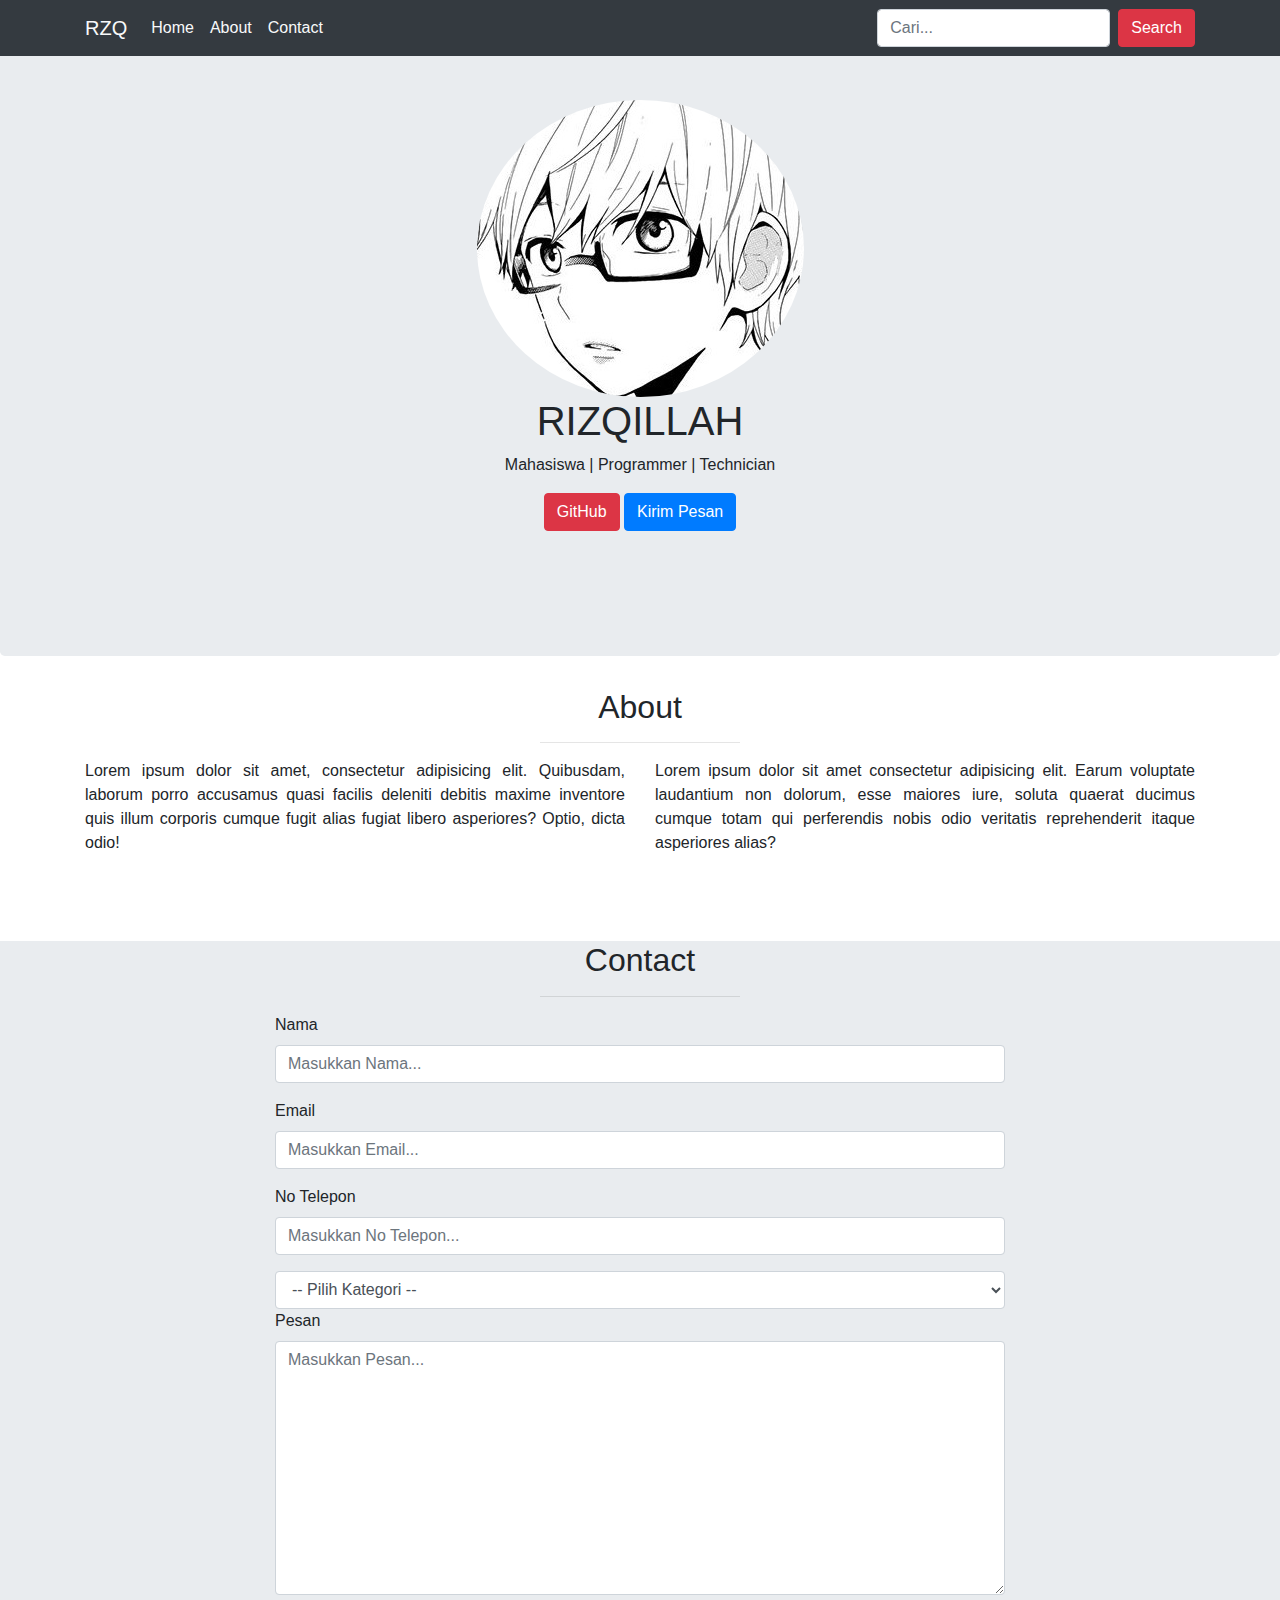
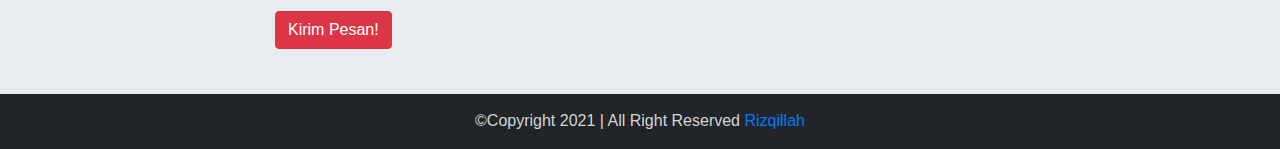
<file: Web 1/index.html>
<!doctype html>
<html lang="en">

<head>
  <!-- Required meta tags -->
  <meta charset="utf-8">
  <meta name="viewport" content="width=device-width, initial-scale=1, shrink-to-fit=no">

  <!-- Bootstrap CSS -->
  <link rel="stylesheet" href="Bootstrap/css/bootstrap.min.css">

  <!-- <link rel="stylesheet" href="css/style.css"> -->
  <link rel="stylesheet" href="style.css">

  <title>RIZQILLAH | Bootstrap</title>
</head>

<body>

  <!-- Navbar -->
  <nav class="navbar navbar-expand-lg navbar-dark bg-dark fixed-top">
    <div class="container">
      <a class="navbar-brand text-light page-scroll" href="#home">RZQ</a>
      <button class="navbar-toggler" type="button" data-toggle="collapse" data-target="#navbarSupportedContent"
        aria-controls="navbarSupportedContent" aria-expanded="false" aria-label="Toggle navigation">
        <span class="navbar-toggler-icon"></span>
      </button>

      <div class="collapse navbar-collapse" id="navbarSupportedContent">
        <ul class="navbar-nav mr-auto text-light">
          <li class="nav-item active">
            <a class="nav-link text-light page-scroll" href="#home">Home</a>
          </li>
          <li class="nav-item">
            <a class="nav-link text-light page-scroll" href="#about">About</a>
          </li>
          <li class="nav-item">
            <a class="nav-link text-light page-scroll" href="#contact">Contact</a>
          </li>
        </ul>
        <form class="form-inline my-2 my-lg-0">
          <input class="form-control mr-sm-2" type="search" placeholder="Cari..." aria-label="Search">
          <button class="btn btn-danger my-2 my-sm-0" type="submit">Search</button>
        </form>
      </div>
    </div>
  </nav>
  <!-- Akhir Navbar -->



  <!-- Jumbotron -->
  <div class="jumbotron text-center" id="home">
    <img src="img/gambar.jpg" alt="Foto Profile" class="rounded-circle">
    <h1 class="nama">RIZQILLAH</h1>
    <p>Mahasiswa | Programmer | Technician</p>
    <!-- Button trigger modal -->
    <button class="btn btn-danger" data-toggle="modal" data-target="#ModalGithub">GitHub</button>

    <!-- Modal -->
    <div class="modal fade" id="ModalGithub" tabindex="-1" aria-labelledby="ModalGithubLabel" aria-hidden="true">
      <div class="modal-dialog">
        <div class="modal-content">
          <div class="modal-header">
            <h5 class="modal-title" id="ModalGithubLabel">Pemberitahuan!!</h5>
            <button type="button" class="close" data-dismiss="modal" aria-label="Close">
              <span aria-hidden="true">&times;</span>
            </button>
          </div>
          <div class="modal-body">
            Anda akan diarahkan ke link : <a
              href="https://github.com/rizqillah-pnl">https://github.com/rizqillah-pnl</a>!!
          </div>
          <div class="modal-footer">
            <button type="button" class="btn btn-secondary" data-dismiss="modal">Keluar</button>
            <a href="https://github.com/rizqillah-pnl" class="btn btn-primary">Meluncur!</a>
          </div>
        </div>
      </div>
    </div>




    <button type="button" class="btn btn-primary" data-toggle="modal" data-target="#ModalPesan"
      data-whatever="@gmail.com">Kirim Pesan</button>

    <div class="modal fade" id="ModalPesan" tabindex="-1" aria-labelledby="ModalPesanLabel" aria-hidden="true">
      <div class="modal-dialog">
        <div class="modal-content">
          <div class="modal-header">
            <h5 class="modal-title" id="ModalPesanLabel">Pesan</h5>
            <button type="button" class="close" data-dismiss="modal" aria-label="Close">
              <span aria-hidden="true">&times;</span>
            </button>
          </div>
          <div class="modal-body">
            <form action="">
              <div class="form-group text-left">
                <label for="nama">Nama</label>
                <input type="text" id="nama" class="form-control" placeholder="Masukkan Nama...">
              </div>
              <div class="form-group text-left">
                <label for="email">Email</label>
                <input type="email" id="email" class="form-control" placeholder="Masukkan Email...">
              </div>
              <div class="form-group text-left">
                <label for="tel">No Telepon</label>
                <input type="tel" id="tel" class="form-control" placeholder="Masukkan No Telepon...">
              </div>


              <select class="form-control text-left">
                <option>-- Pilih Kategori --</option>
                <option>Web Desain</option>
                <option>Desktop Desain</option>
                <option>Mobile Dev</option>
                <option>Game Dev</option>
              </select>

              <div class="form-group text-left">
                <label for="pesan">Pesan</label>
                <textarea rows="10" class="form-control" placeholder="Masukkan Pesan..."></textarea>
              </div>
            </form>
          </div>
          <div class="modal-footer">
            <button type="button" class="btn btn-secondary" data-dismiss="modal">Keluar</button>
            <button type="button" class="btn btn-primary">Kirim</button>
          </div>
        </div>
      </div>
    </div>

  </div>
  <!-- Akhir Jumbotron -->



  <!-- About -->
  <section class="about" id="about">
    <div class="container">
      <div class="row">
        <div class="col sm-12">
          <h2 class="text-center">About</h2>
          <hr>
        </div>
      </div>

      <div class="row">
        <div class="col-sm text-justify">
          <p>Lorem ipsum dolor sit amet, consectetur adipisicing elit. Quibusdam, laborum porro accusamus quasi facilis
            deleniti debitis maxime inventore quis illum corporis cumque fugit alias fugiat libero asperiores? Optio,
            dicta odio!</p>
        </div>
        <div class="col-sm text-justify">
          <p>Lorem ipsum dolor sit amet consectetur adipisicing elit. Earum voluptate laudantium non dolorum, esse
            maiores
            iure, soluta quaerat ducimus cumque totam qui perferendis nobis odio veritatis reprehenderit itaque
            asperiores
            alias?</p>
        </div>
      </div>
    </div>
  </section>
  <!-- Akhir About -->




  <!-- Contact -->
  <section class="contact" id="contact">
    <div class="container">
      <div class="row">
        <div class="col-sm-12">
          <h2 class="text-center">Contact</h2>
          <hr>
        </div>
      </div>
      <div class="row">
        <div class="col-sm-8 offset-sm-2">
          <form action="">
            <div class="form-group">
              <label for="nama">Nama</label>
              <input type="text" id="nama" class="form-control" placeholder="Masukkan Nama...">
            </div>
            <div class="form-group">
              <label for="email">Email</label>
              <input type="email" id="email" class="form-control" placeholder="Masukkan Email...">
            </div>
            <div class="form-group">
              <label for="tel">No Telepon</label>
              <input type="tel" id="tel" class="form-control" placeholder="Masukkan No Telepon...">
            </div>


            <select class="form-control">
              <option>-- Pilih Kategori --</option>
              <option>Web Desain</option>
              <option>Desktop Desain</option>
              <option>Mobile Dev</option>
              <option>Game Dev</option>
            </select>

            <div class="form-group">
              <label for="pesan">Pesan</label>
              <textarea rows="10" class="form-control" placeholder="Masukkan Pesan..."></textarea>
            </div>

            <!-- Button trigger modal -->
            <button type="button" class="btn btn-danger" data-toggle="modal" data-target="#ModalKirim">
              Kirim Pesan!
            </button>

            <!-- Modal -->
            <div class="modal fade" id="ModalKirim" tabindex="-1" aria-labelledby="ModalKirimLabel" aria-hidden="true">
              <div class="modal-dialog">
                <div class="modal-content">
                  <div class="modal-header">
                    <h5 class="modal-title" id="ModalKirimLabel">Perhatian!</h5>
                    <button type="button" class="close" data-dismiss="modal" aria-label="Close">
                      <span aria-hidden="true">&times;</span>
                    </button>
                  </div>
                  <div class="modal-body">
                    Anda akan mengirimkan pesan barusan ke developer!
                  </div>
                  <div class="modal-footer">
                    <button type="button" class="btn btn-secondary" data-dismiss="modal">Keluar</button>
                    <button type="button" class="btn btn-primary">Kirim</button>
                  </div>
                </div>
              </div>
            </div>

          </form>
        </div>
      </div>
    </div>
  </section>
  <!-- Akhir Contact -->





  <!-- Footer -->
  <footer>
    <div class="container text-center">
      <div class="row">
        <div class="col-sm-12">
          <p>&copy;Copyright 2021 | All Right Reserved <a href="http://facebook.com/kazuryo.group/">Rizqillah</a></p>
        </div>
      </div>
    </div>
  </footer>
  <!-- Akhir Footer -->

  <!-- Optional JavaScript; choose one of the two! -->

  <!-- Option 1: jQuery and Bootstrap Bundle (includes Popper) -->
  <script src="Bootstrap/js/jquery.min.js"></script>
  <script src="Bootstrap/js/jquery.easing.1.3.js"></script>
  <script src="Bootstrap/js/bootstrap.bundle.min.js"></script>
  <script src="Bootstrap/js/bootstrap.min.js"></script>

  <script src="script.js"></script>

</body>

</html>
</file>
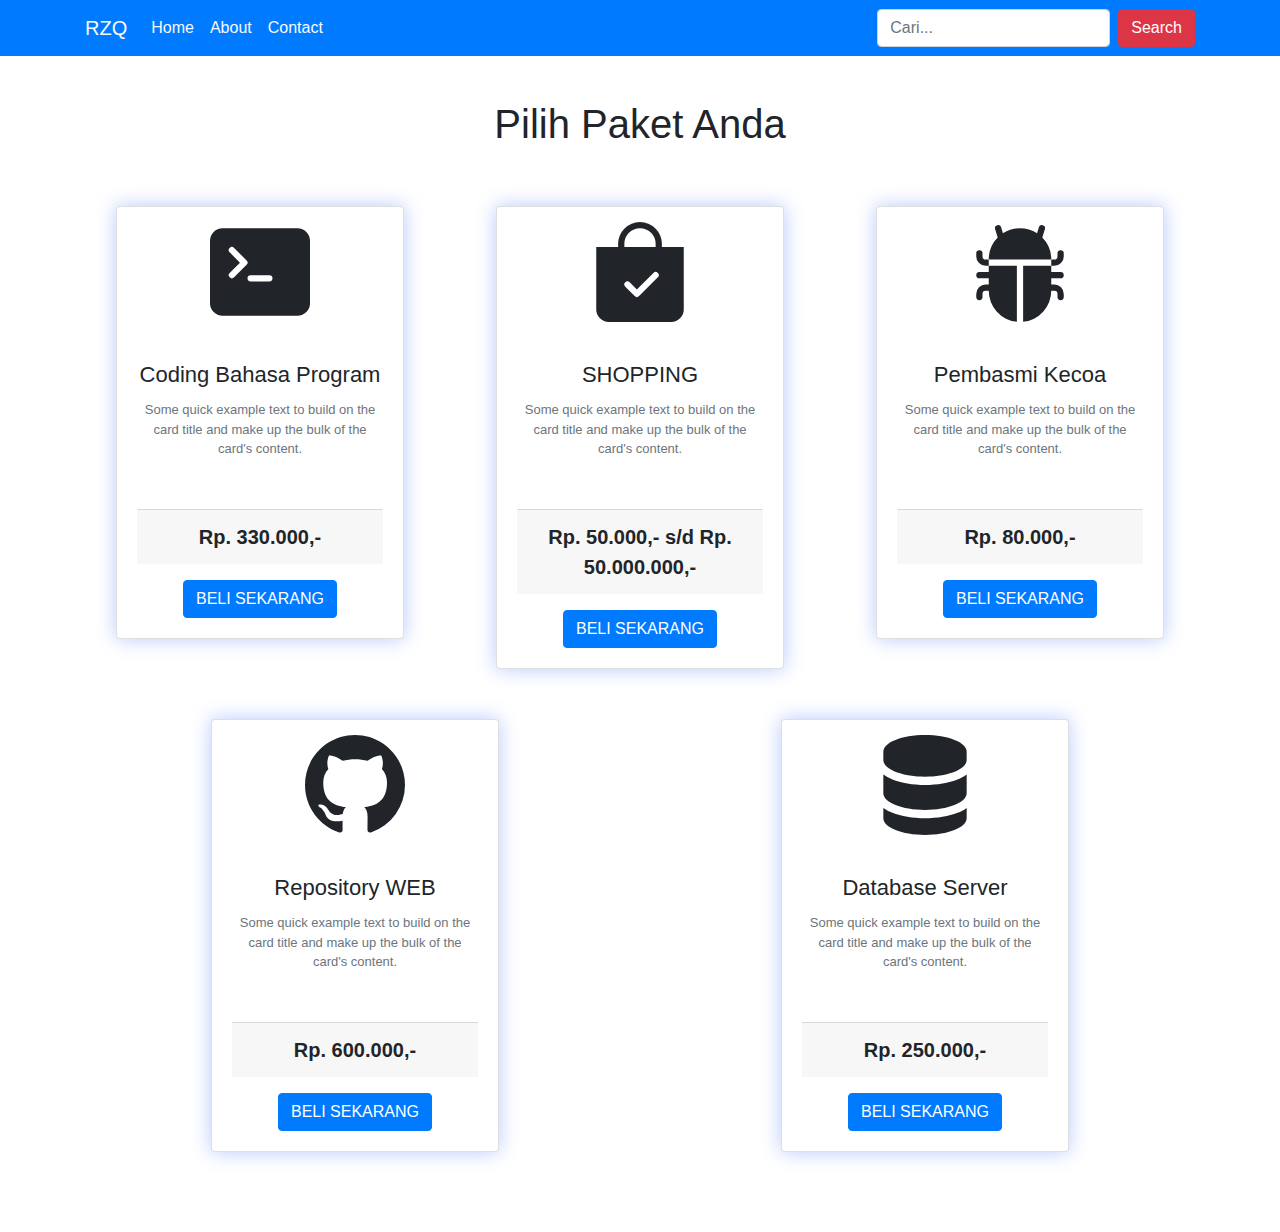
<file: Web 4/index.html>
<!doctype html>
<html lang="en">

<head>
  <!-- Required meta tags -->
  <meta charset="utf-8">
  <meta name="viewport" content="width=device-width, initial-scale=1, shrink-to-fit=no">

  <!-- Bootstrap CSS -->
  <link rel="stylesheet" href="Bootstrap/css/bootstrap.min.css">

  <!-- <link rel="stylesheet" href="css/style.css"> -->
  <link rel="stylesheet" href="style.css">

  <title>RIZQILLAH | Bootstrap</title>
</head>

<body>

  <!-- Navbar -->
  <nav class="navbar navbar-expand-lg navbar-dark bg-primary fixed-top navigasi">
    <div class="container">
      <a class="navbar-brand text-light page-scroll" href="#home">RZQ</a>
      <button class="navbar-toggler" type="button" data-toggle="collapse" data-target="#navbarSupportedContent"
        aria-controls="navbarSupportedContent" aria-expanded="false" aria-label="Toggle navigation">
        <span class="navbar-toggler-icon"></span>
      </button>

      <div class="collapse navbar-collapse" id="navbarSupportedContent">
        <ul class="navbar-nav mr-auto text-light">
          <li class="nav-item active">
            <a class="nav-link text-light page-scroll" href="#home">Home</a>
          </li>
          <li class="nav-item">
            <a class="nav-link text-light page-scroll" href="#about">About</a>
          </li>
          <li class="nav-item">
            <a class="nav-link text-light page-scroll" href="#contact">Contact</a>
          </li>
        </ul>
        <form class="form-inline my-2 my-lg-0">
          <input class="form-control mr-sm-2" type="search" placeholder="Cari..." aria-label="Search">
          <button class="btn btn-danger my-2 my-sm-0" type="submit">Search</button>
        </form>
      </div>
    </div>
  </nav>
  <!-- Akhir Navbar -->



  <!-- Card Penjualan Pilihan Paket -->
  <div class="container card-judul text-center">
    <div class="row">
      <div class="col-sm-12">
        <h1 class="judul">Pilih Paket Anda</h1>
      </div>
    </div>
  </div>

  <div class="container">
    <div class="row baris">
      <div class="col-sm card1">
        <div class="container text-center">
          <div class="card card-1" style="width: 18rem;">
            <svg xmlns="http://www.w3.org/2000/svg" width="100" fill="currentColor"
              class="bi bi-terminal-fill icon-coding" viewBox="0 0 16 16">
              <path
                d="M0 3a2 2 0 0 1 2-2h12a2 2 0 0 1 2 2v10a2 2 0 0 1-2 2H2a2 2 0 0 1-2-2V3zm9.5 5.5h-3a.5.5 0 0 0 0 1h3a.5.5 0 0 0 0-1zm-6.354-.354a.5.5 0 1 0 .708.708l2-2a.5.5 0 0 0 0-.708l-2-2a.5.5 0 1 0-.708.708L4.793 6.5 3.146 8.146z" />
            </svg>
            <div class="card-body">
              <h5 class="card-title">Coding Bahasa Program</h5>
              <p class="card-text text-muted">Some quick example text to build on the card title and make up the bulk
                of the card's
                content.</p>
              <p class="card-footer">Rp. 330.000,-</p>
              <a href="#" class="btn btn-primary">BELI SEKARANG</a>
            </div>
          </div>
        </div>
      </div>

      <div class="col-sm card1">
        <div class="container text-center">
          <div class="card card-1" style="width: 18rem;">
            <svg xmlns="http://www.w3.org/2000/svg" width="100" fill="currentColor"
              class="bi bi-bag-check-fill icon-coding" viewBox="0 0 16 16">
              <path fill-rule="evenodd"
                d="M10.5 3.5a2.5 2.5 0 0 0-5 0V4h5v-.5zm1 0V4H15v10a2 2 0 0 1-2 2H3a2 2 0 0 1-2-2V4h3.5v-.5a3.5 3.5 0 1 1 7 0zm-.646 5.354a.5.5 0 0 0-.708-.708L7.5 10.793 6.354 9.646a.5.5 0 1 0-.708.708l1.5 1.5a.5.5 0 0 0 .708 0l3-3z" />
            </svg>
            <div class="card-body">
              <h5 class="card-title">SHOPPING</h5>
              <p class="card-text text-muted">Some quick example text to build on the card title and make up the bulk
                of the card's
                content.</p>
              <p class="card-footer">Rp. 50.000,- s/d Rp. 50.000.000,-</p>
              <a href="#" class="btn btn-primary">BELI SEKARANG</a>
            </div>
          </div>
        </div>
      </div>

      <div class="col-sm card1">
        <div class="container text-center">
          <div class="card card-1" style="width: 18rem;">
            <svg xmlns="http://www.w3.org/2000/svg" width="100" fill="currentColor" class="bi bi-bug-fill icon-coding"
              viewBox="0 0 16 16">
              <path
                d="M4.978.855a.5.5 0 1 0-.956.29l.41 1.352A4.985 4.985 0 0 0 3 6h10a4.985 4.985 0 0 0-1.432-3.503l.41-1.352a.5.5 0 1 0-.956-.29l-.291.956A4.978 4.978 0 0 0 8 1a4.979 4.979 0 0 0-2.731.811l-.29-.956z" />
              <path
                d="M13 6v1H8.5v8.975A5 5 0 0 0 13 11h.5a.5.5 0 0 1 .5.5v.5a.5.5 0 1 0 1 0v-.5a1.5 1.5 0 0 0-1.5-1.5H13V9h1.5a.5.5 0 0 0 0-1H13V7h.5A1.5 1.5 0 0 0 15 5.5V5a.5.5 0 0 0-1 0v.5a.5.5 0 0 1-.5.5H13zm-5.5 9.975V7H3V6h-.5a.5.5 0 0 1-.5-.5V5a.5.5 0 0 0-1 0v.5A1.5 1.5 0 0 0 2.5 7H3v1H1.5a.5.5 0 0 0 0 1H3v1h-.5A1.5 1.5 0 0 0 1 11.5v.5a.5.5 0 1 0 1 0v-.5a.5.5 0 0 1 .5-.5H3a5 5 0 0 0 4.5 4.975z" />
            </svg>
            <div class="card-body">
              <h5 class="card-title">Pembasmi Kecoa</h5>
              <p class="card-text text-muted">Some quick example text to build on the card title and make up the bulk
                of the card's
                content.</p>
              <p class="card-footer">Rp. 80.000,-</p>
              <a href="#" class="btn btn-primary">BELI SEKARANG</a>
            </div>
          </div>
        </div>
      </div>

      <div class="col-sm card1">
        <div class="container text-center">
          <div class="card card-1" style="width: 18rem;">
            <svg xmlns="http://www.w3.org/2000/svg" width="100" fill="currentColor" class="bi bi-github icon-coding"
              viewBox="0 0 16 16">
              <path
                d="M8 0C3.58 0 0 3.58 0 8c0 3.54 2.29 6.53 5.47 7.59.4.07.55-.17.55-.38 0-.19-.01-.82-.01-1.49-2.01.37-2.53-.49-2.69-.94-.09-.23-.48-.94-.82-1.13-.28-.15-.68-.52-.01-.53.63-.01 1.08.58 1.23.82.72 1.21 1.87.87 2.33.66.07-.52.28-.87.51-1.07-1.78-.2-3.64-.89-3.64-3.95 0-.87.31-1.59.82-2.15-.08-.2-.36-1.02.08-2.12 0 0 .67-.21 2.2.82.64-.18 1.32-.27 2-.27.68 0 1.36.09 2 .27 1.53-1.04 2.2-.82 2.2-.82.44 1.1.16 1.92.08 2.12.51.56.82 1.27.82 2.15 0 3.07-1.87 3.75-3.65 3.95.29.25.54.73.54 1.48 0 1.07-.01 1.93-.01 2.2 0 .21.15.46.55.38A8.012 8.012 0 0 0 16 8c0-4.42-3.58-8-8-8z" />
            </svg>
            <div class="card-body">
              <h5 class="card-title">Repository WEB</h5>
              <p class="card-text text-muted">Some quick example text to build on the card title and make up the bulk
                of the card's
                content.</p>
              <p class="card-footer">Rp. 600.000,-</p>
              <a href="#" class="btn btn-primary">BELI SEKARANG</a>
            </div>
          </div>
        </div>
      </div>

      <div class="col-sm card1">
        <div class="container text-center">
          <div class="card card-1" style="width: 18rem;">
            <svg xmlns="http://www.w3.org/2000/svg" width="100" fill="currentColor" class="bi bi-server icon-coding"
              viewBox="0 0 16 16">
              <path
                d="M1.333 2.667C1.333 1.194 4.318 0 8 0s6.667 1.194 6.667 2.667V4c0 1.473-2.985 2.667-6.667 2.667S1.333 5.473 1.333 4V2.667z" />
              <path
                d="M1.333 6.334v3C1.333 10.805 4.318 12 8 12s6.667-1.194 6.667-2.667V6.334c-.43.32-.931.58-1.458.79C11.81 7.684 9.967 8 8 8c-1.967 0-3.81-.317-5.21-.876a6.508 6.508 0 0 1-1.457-.79z" />
              <path
                d="M14.667 11.668c-.43.319-.931.578-1.458.789-1.4.56-3.242.876-5.209.876-1.967 0-3.81-.316-5.21-.876a6.51 6.51 0 0 1-1.457-.79v1.666C1.333 14.806 4.318 16 8 16s6.667-1.194 6.667-2.667v-1.665z" />
            </svg>
            <div class="card-body">
              <h5 class="card-title">Database Server</h5>
              <p class="card-text text-muted">Some quick example text to build on the card title and make up the bulk
                of the card's
                content.</p>
              <p class="card-footer">Rp. 250.000,-</p>
              <a href="#" class="btn btn-primary">BELI SEKARANG</a>
            </div>
          </div>
        </div>
      </div>
    </div>
  </div>



  <!-- Akhir Card -->



  <!-- Optional JavaScript; choose one of the two! -->

  <!-- Option 1: jQuery and Bootstrap Bundle (includes Popper) -->
  <script src="Bootstrap/js/jquery.min.js"></script>
  <script src="Bootstrap/js/jquery.easing.1.3.js"></script>
  <script src="Bootstrap/js/bootstrap.bundle.min.js"></script>
  <script src="Bootstrap/js/bootstrap.min.js"></script>

</body>

</html>
</file>
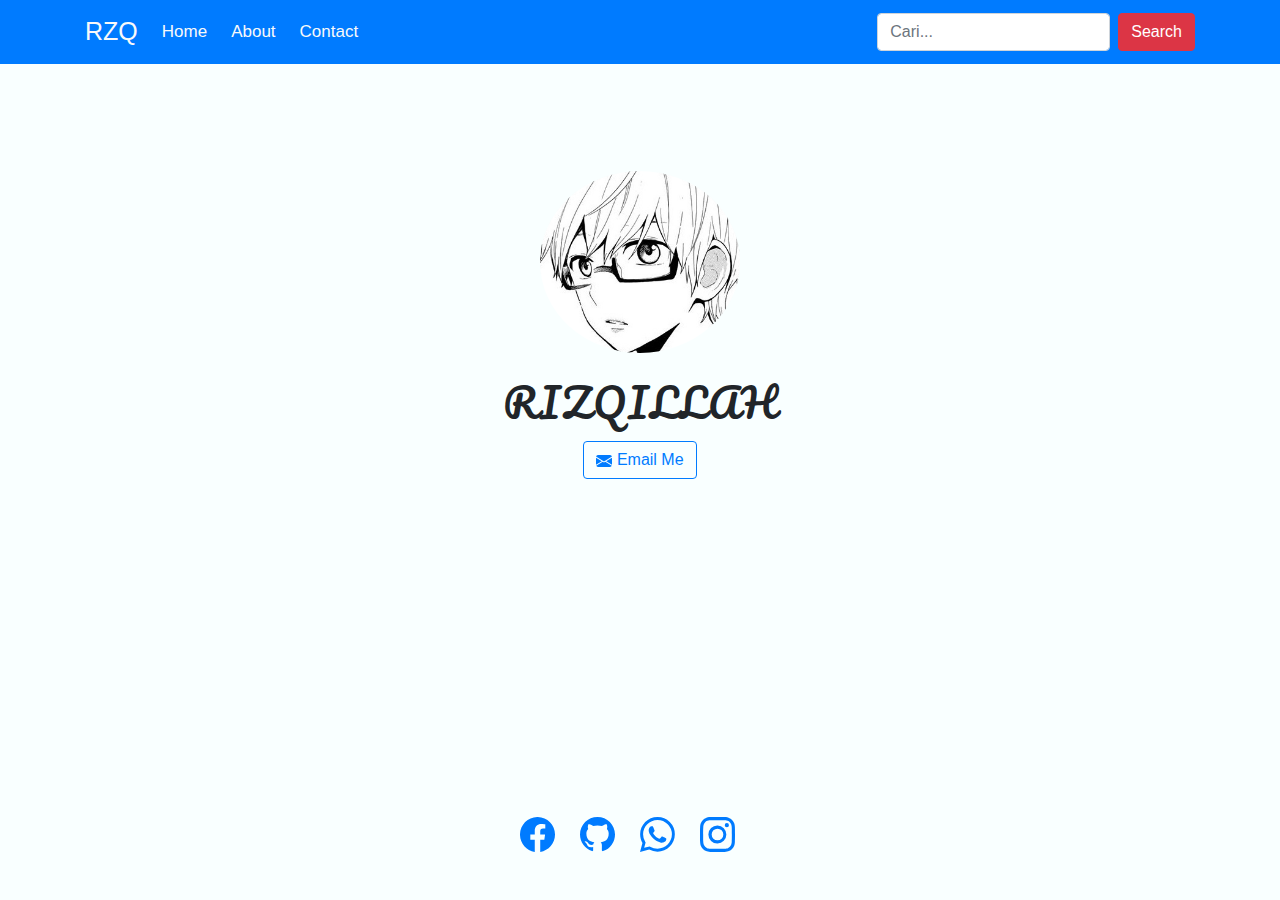
<file: Web 6/index.html>
<!DOCTYPE html>
<html lang="en">

<head>
  <!-- Required meta tags -->
  <meta charset="utf-8" />
  <meta name="viewport" content="width=device-width, initial-scale=1, shrink-to-fit=no" />

  <!-- Bootstrap CSS -->
  <link rel="stylesheet" href="css/bootstrap.min.css" />

  <title>RIZQILLAH</title>
  <!-- fonts -->
  <link href="https://fonts.googleapis.com/css2?family=Pacifico&display=swap" rel="stylesheet">
  <!-- css -->
  <link rel="stylesheet" href="css/style.css" />
</head>

<body>
  <!-- navbar -->
  <nav class="navbar navbar-expand-lg navbar-dark bg-primary fixed-top navigasi">
    <div class="container">
      <a class="navbar-brand text-light page-scroll" href="#home">RZQ</a>
      <button class="navbar-toggler" type="button" data-toggle="collapse" data-target="#navbarSupportedContent"
        aria-controls="navbarSupportedContent" aria-expanded="false" aria-label="Toggle navigation">
        <span class="navbar-toggler-icon"></span>
      </button>

      <div class="collapse navbar-collapse" id="navbarSupportedContent">
        <ul class="navbar-nav mr-auto text-light">
          <li class="nav-item active">
            <a class="nav-link text-light page-scroll" href="#home">Home</a>
          </li>
          <li class="nav-item">
            <a class="nav-link text-light page-scroll" href="#about">About</a>
          </li>
          <li class="nav-item">
            <a class="nav-link text-light page-scroll" href="#contact">Contact</a>
          </li>
        </ul>
        <form class="form-inline my-2 my-lg-0">
          <input class="form-control mr-sm-2" type="search" placeholder="Cari..." aria-label="Search">
          <button class="btn btn-danger my-2 my-sm-0" type="submit">Search</button>
        </form>
      </div>
    </div>
  </nav>
  <!-- akhir navbar -->

  <!-- utama -->
  <div class="container text-center">
    <div class="utama d-flex justify-content-center flex-column">
      <img src="img/gambar.jpg" class="gambarku rounded-circle justify-content-center mx-auto d-block" alt="Rizqillah">
      <h1 class="text-center text-black">RIZQILLAH</h1>
      <a class="btn btn-outline-primary align-self-center" href="mailto:kazuryokun@gmail.com">
        <svg xmlns="http://www.w3.org/2000/svg" width="16" height="16" fill="currentColor" class="bi bi-envelope-fill"
          viewBox="0 0 16 16">
          <path
            d="M.05 3.555A2 2 0 0 1 2 2h12a2 2 0 0 1 1.95 1.555L8 8.414.05 3.555zM0 4.697v7.104l5.803-3.558L0 4.697zM6.761 8.83l-6.57 4.027A2 2 0 0 0 2 14h12a2 2 0 0 0 1.808-1.144l-6.57-4.027L8 9.586l-1.239-.757zm3.436-.586L16 11.801V4.697l-5.803 3.546z" />
        </svg>
        Email Me
      </a>
    </div>
  </div>
  <!-- akhir utama -->

  <!-- footer -->
  <footer class="fixed-bottom d-flex justify-content-center mb-5">
    <a href="https://web.facebook.com/kazuryo.group" target="_blank" class="icon-sos">
      <svg xmlns="http://www.w3.org/2000/svg" width="35" fill="currentColor" class="bi bi-facebook" viewBox="0 0 16 16">
        <path
          d="M16 8.049c0-4.446-3.582-8.05-8-8.05C3.58 0-.002 3.603-.002 8.05c0 4.017 2.926 7.347 6.75 7.951v-5.625h-2.03V8.05H6.75V6.275c0-2.017 1.195-3.131 3.022-3.131.876 0 1.791.157 1.791.157v1.98h-1.009c-.993 0-1.303.621-1.303 1.258v1.51h2.218l-.354 2.326H9.25V16c3.824-.604 6.75-3.934 6.75-7.951z" />
      </svg>
    </a>

    <a href="https://github.com/rizqillah-pnl/" target="_blank" class="icon-sos">
      <svg xmlns="http://www.w3.org/2000/svg" width="35" fill="currentColor" class="bi bi-github" viewBox="0 0 16 16">
        <path
          d="M8 0C3.58 0 0 3.58 0 8c0 3.54 2.29 6.53 5.47 7.59.4.07.55-.17.55-.38 0-.19-.01-.82-.01-1.49-2.01.37-2.53-.49-2.69-.94-.09-.23-.48-.94-.82-1.13-.28-.15-.68-.52-.01-.53.63-.01 1.08.58 1.23.82.72 1.21 1.87.87 2.33.66.07-.52.28-.87.51-1.07-1.78-.2-3.64-.89-3.64-3.95 0-.87.31-1.59.82-2.15-.08-.2-.36-1.02.08-2.12 0 0 .67-.21 2.2.82.64-.18 1.32-.27 2-.27.68 0 1.36.09 2 .27 1.53-1.04 2.2-.82 2.2-.82.44 1.1.16 1.92.08 2.12.51.56.82 1.27.82 2.15 0 3.07-1.87 3.75-3.65 3.95.29.25.54.73.54 1.48 0 1.07-.01 1.93-.01 2.2 0 .21.15.46.55.38A8.012 8.012 0 0 0 16 8c0-4.42-3.58-8-8-8z" />
      </svg>
    </a>

    <a href="https://wa.me/6282165517433" target="_blank" class="icon-sos">
      <svg xmlns="http://www.w3.org/2000/svg" width="35" fill="currentColor" class="bi bi-whatsapp" viewBox="0 0 16 16">
        <path
          d="M13.601 2.326A7.854 7.854 0 0 0 7.994 0C3.627 0 .068 3.558.064 7.926c0 1.399.366 2.76 1.057 3.965L0 16l4.204-1.102a7.933 7.933 0 0 0 3.79.965h.004c4.368 0 7.926-3.558 7.93-7.93A7.898 7.898 0 0 0 13.6 2.326zM7.994 14.521a6.573 6.573 0 0 1-3.356-.92l-.24-.144-2.494.654.666-2.433-.156-.251a6.56 6.56 0 0 1-1.007-3.505c0-3.626 2.957-6.584 6.591-6.584a6.56 6.56 0 0 1 4.66 1.931 6.557 6.557 0 0 1 1.928 4.66c-.004 3.639-2.961 6.592-6.592 6.592zm3.615-4.934c-.197-.099-1.17-.578-1.353-.646-.182-.065-.315-.099-.445.099-.133.197-.513.646-.627.775-.114.133-.232.148-.43.05-.197-.1-.836-.308-1.592-.985-.59-.525-.985-1.175-1.103-1.372-.114-.198-.011-.304.088-.403.087-.088.197-.232.296-.346.1-.114.133-.198.198-.33.065-.134.034-.248-.015-.347-.05-.099-.445-1.076-.612-1.47-.16-.389-.323-.335-.445-.34-.114-.007-.247-.007-.38-.007a.729.729 0 0 0-.529.247c-.182.198-.691.677-.691 1.654 0 .977.71 1.916.81 2.049.098.133 1.394 2.132 3.383 2.992.47.205.84.326 1.129.418.475.152.904.129 1.246.08.38-.058 1.171-.48 1.338-.943.164-.464.164-.86.114-.943-.049-.084-.182-.133-.38-.232z" />
      </svg>
    </a>

    <a href="https://www.instagram.com/rizqillah05/" target="_blank" class="icon-sos">
      <svg xmlns="http://www.w3.org/2000/svg" width="35"" fill=" currentColor" class="bi bi-instagram"
        viewBox="0 0 16 16">
        <path
          d="M8 0C5.829 0 5.556.01 4.703.048 3.85.088 3.269.222 2.76.42a3.917 3.917 0 0 0-1.417.923A3.927 3.927 0 0 0 .42 2.76C.222 3.268.087 3.85.048 4.7.01 5.555 0 5.827 0 8.001c0 2.172.01 2.444.048 3.297.04.852.174 1.433.372 1.942.205.526.478.972.923 1.417.444.445.89.719 1.416.923.51.198 1.09.333 1.942.372C5.555 15.99 5.827 16 8 16s2.444-.01 3.298-.048c.851-.04 1.434-.174 1.943-.372a3.916 3.916 0 0 0 1.416-.923c.445-.445.718-.891.923-1.417.197-.509.332-1.09.372-1.942C15.99 10.445 16 10.173 16 8s-.01-2.445-.048-3.299c-.04-.851-.175-1.433-.372-1.941a3.926 3.926 0 0 0-.923-1.417A3.911 3.911 0 0 0 13.24.42c-.51-.198-1.092-.333-1.943-.372C10.443.01 10.172 0 7.998 0h.003zm-.717 1.442h.718c2.136 0 2.389.007 3.232.046.78.035 1.204.166 1.486.275.373.145.64.319.92.599.28.28.453.546.598.92.11.281.24.705.275 1.485.039.843.047 1.096.047 3.231s-.008 2.389-.047 3.232c-.035.78-.166 1.203-.275 1.485a2.47 2.47 0 0 1-.599.919c-.28.28-.546.453-.92.598-.28.11-.704.24-1.485.276-.843.038-1.096.047-3.232.047s-2.39-.009-3.233-.047c-.78-.036-1.203-.166-1.485-.276a2.478 2.478 0 0 1-.92-.598 2.48 2.48 0 0 1-.6-.92c-.109-.281-.24-.705-.275-1.485-.038-.843-.046-1.096-.046-3.233 0-2.136.008-2.388.046-3.231.036-.78.166-1.204.276-1.486.145-.373.319-.64.599-.92.28-.28.546-.453.92-.598.282-.11.705-.24 1.485-.276.738-.034 1.024-.044 2.515-.045v.002zm4.988 1.328a.96.96 0 1 0 0 1.92.96.96 0 0 0 0-1.92zm-4.27 1.122a4.109 4.109 0 1 0 0 8.217 4.109 4.109 0 0 0 0-8.217zm0 1.441a2.667 2.667 0 1 1 0 5.334 2.667 2.667 0 0 1 0-5.334z" />
      </svg>
    </a>
  </footer>
  <!-- akhir footer -->

  <!-- Optional JavaScript -->
  <!-- jQuery first, then Popper.js, then Bootstrap JS -->
  <script src="js/jquery-3.5.1.slim.min.js"></script>
  <script src="js/bootstrap.min.js"></script>
</body>

</html>
</file>
<file: Web 1/style.css>
body {
    position: relative;
}

.jumbotron{
    padding-top: 100px;
    padding-bottom: 125px;
}

.about {
    padding-bottom: 70px;
}

.contact {
    padding-bottom: 100px;
    background-color: #e9ecef;
}

hr {
    width: 200px;
}

footer {
    position: absolute;
    bottom: 0;
    width: 100%;
    height: 55px;
    background-color: #212529;
    padding-top: 15px;
  }
  
  footer p{
    color: rgb(212, 212, 212);
    font-size: 1em;
  }
</file>
<file: Web 4/style.css>
.card-judul {
    margin-top: 100px;
}

.card1{
    margin-bottom: 0 !important;
    padding-bottom: 0 !important;
}

.baris {
    margin-bottom: 80px;
}


.card-1{
    box-shadow: 0px 0px 19px rgba(77, 121, 255,.4);
    cursor: pointer;
    transition: .4s;
    margin: 50px auto 0;
}

.card-1:hover{
    box-shadow: 0px 0px 25px rgba(77, 121, 255,.7);
    transform: scaleY(1.01);
}


.icon-coding{
    margin: auto;
    margin-top: 15px;
    margin-bottom: 20px;
}

.card-title {
    font-size: 22px;
}

.text-muted {
    font-size: 13px;
}

.card-text {
    margin-bottom: 50px;
}

.card-footer {
    font-size: 20px;
    font-weight: bold;
}
</file>
<file: Web 6/css/style.css>
body {
  background-color: #f9ffff;
}

.navbar-brand{
  font-size: 25px;
}

.nav-item {
  margin-right: 8px;
  font-size: 17px;
}

.gambarku {
  width: 200px;
  margin-bottom: 25px;
}

.utama {
  height: 650px;
}

.utama h1 {
  font-family: 'Pacifico', cursive;
  letter-spacing: 2px;
  margin-bottom: 15px;
}


.icon-sos{
  margin-right: 25px;
}
</file>
